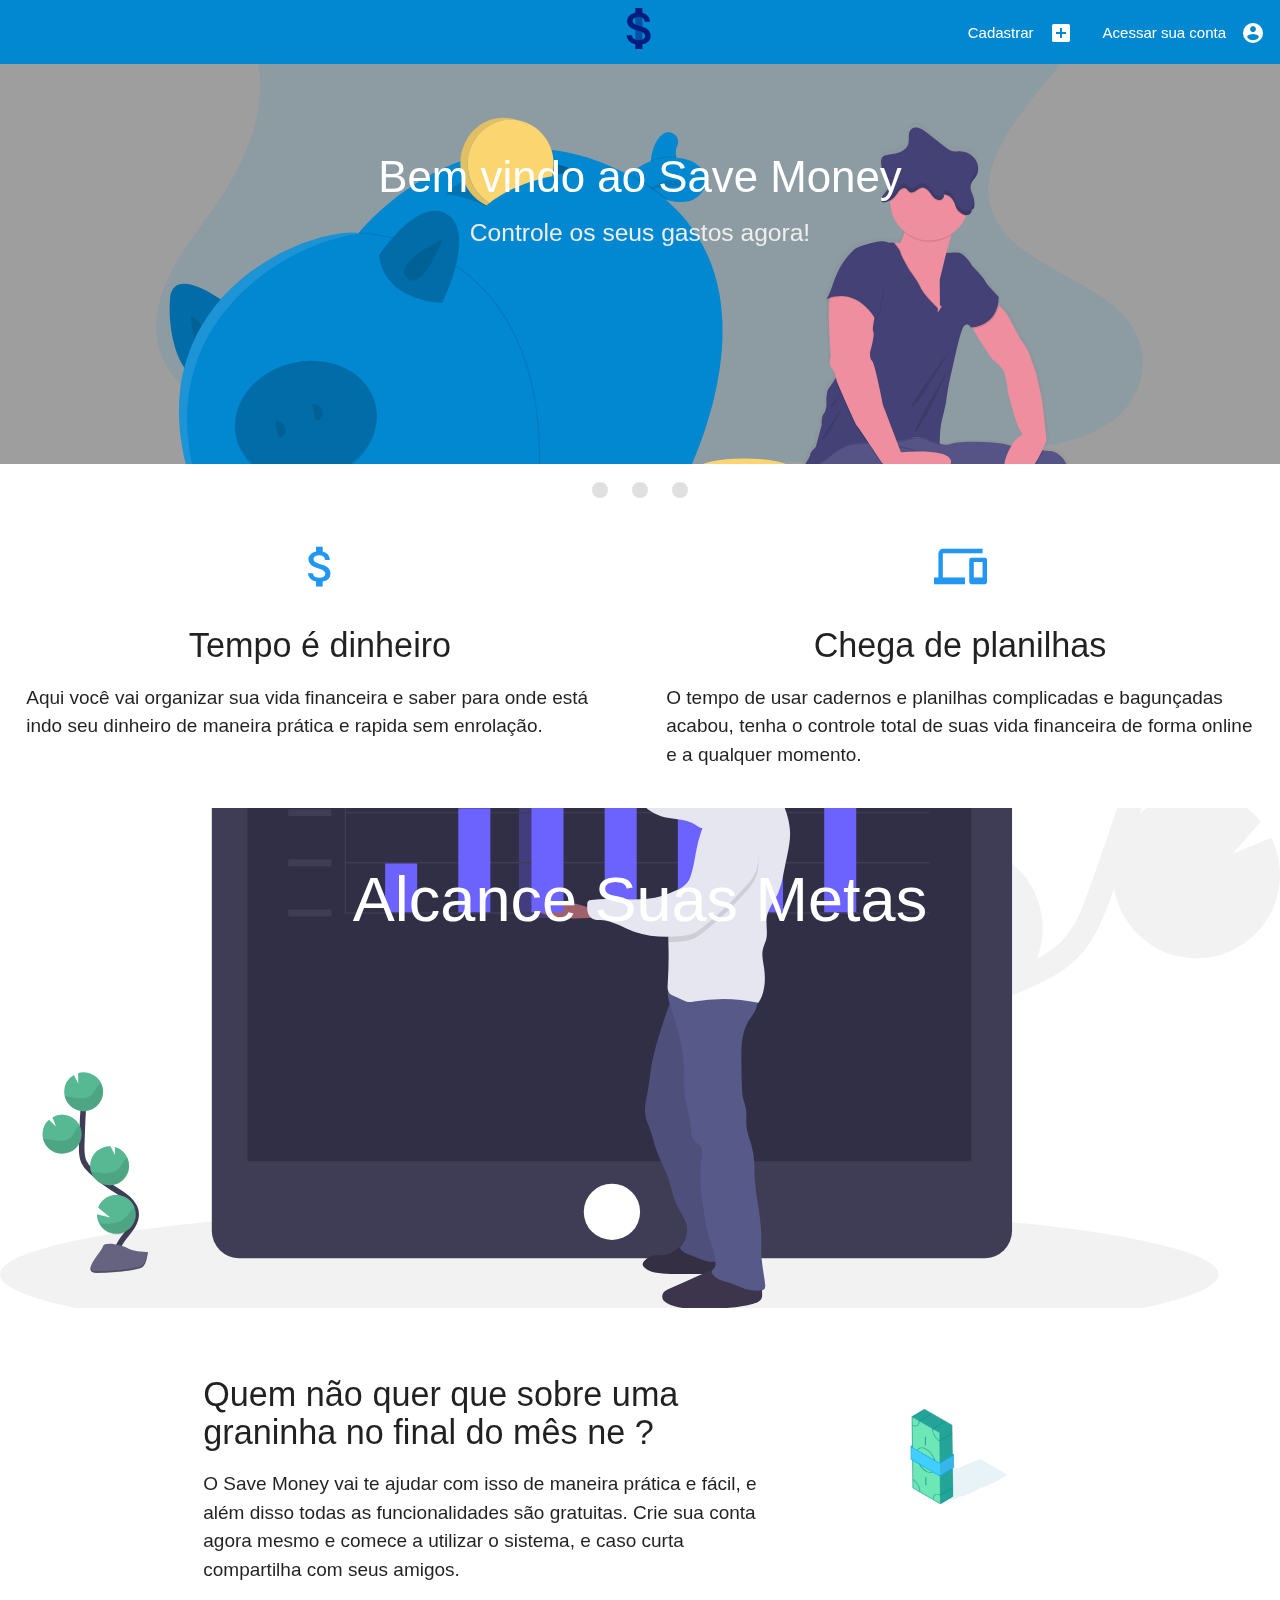
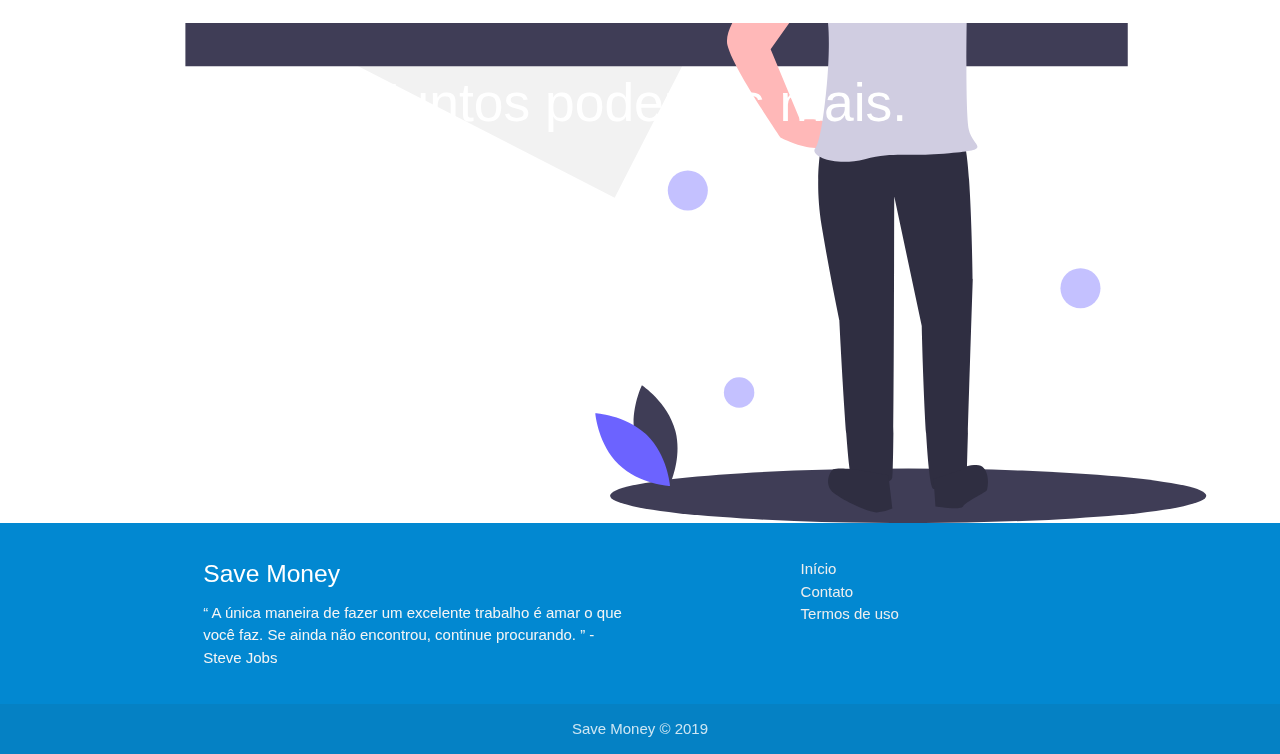
<file: index.html>
<!DOCTYPE html>
<html lang="pt-br">

<head>
    <meta http-equiv="Content-Type" content="text/html; charset=UTF-8" />
    <meta name="viewport" content="width=device-width, initial-scale=1" />
    <link rel="shortcut icon" href="Img/favicon.ico" type="image/x-icon">
    <link rel="icon" href="Img/favicon.ico" type="image/x-icon">
    <link href="https://fonts.googleapis.com/icon?family=Material+Icons" rel="stylesheet">
    <link href="css/materialize.css" type="text/css" rel="stylesheet" media="screen,projection" />
    <link href="css/style.css" type="text/css" rel="stylesheet" media="screen,projection" />
    <script type="text/javascript" src="https://cdnjs.cloudflare.com/ajax/libs/jquery/3.1.1/jquery.min.js"></script>
    <script src="js/materialize.js"></script>
    <script src="js/init.js"></script>
    <title>Save Money</title>
</head>

<body>
    <!--NavBar-->
    <div>
        <nav>
            <div class="nav-wrapper">
                <a href="index.html" class="brand-logo center"><img class="logoNavbar" src="Img/icone.png"
                        alt="img logo navbar"></a>
                <a href="#" data-target="mobile-demo" class="sidenav-trigger"><i class="material-icons">menu</i></a>
                <ul class="right hide-on-med-and-down">
                    <li><a class="waves-effect waves-light modal-trigger" href="#cadastro">Cadastrar<i class="material-icons right">add_box</i></a></li>
                    <li><a class="waves-effect waves-light modal-trigger" href="#login">Acessar sua conta<i class="material-icons right">account_circle</i></a></li>
                </ul>
            </div>
        </nav>
        <ul class="sidenav" id="mobile-demo">
            <li><a class="waves-effect waves-light modal-trigger" href="#cadastro">Cadastrar</a></li>
            <li><a class="waves-effect waves-light modal-trigger" href="#login">Acessar sua conta</a></li>
        </ul>
    </div>

    <!--Modal Cadastro-->
    <div id="cadastro" class="modal">
        <div class="modal-content">
            <div class="row">
                <div class="center">
                    <i class="medium material-icons">add_box</i>
                </div>
                <form class="col s12" action="cadastro.php" method="POST" name="formularioCadastro"
                    onSubmit="return valida_dadosCadastro(this)">
                    <div class="row">
                        <div class="input-field col s6">
                            <input id="name" type="text" name="name" class="validate">
                            <label for="name">Nome</label>
                            <span class="helper-text" id="messagemNome"></span>
                        </div>
                        <div class="input-field col s6">
                            <input id="password" type="password" name="password" class="validate">
                            <label for="password">Senha</label>
                            <span class="helper-text" id="messagemSenha"></span>
                        </div>
                    </div>
                    <div class="row">
                        <div class="input-field col s12">
                            <input id="email" type="email" name="email" class="validate">
                            <label for="email">Email</label>
                            <span class="helper-text" id="messagemEmail"></span>
                        </div>
                    </div>
                    <div class="center">
                        <button class="btn blue waves-effect waves-light">Cadastrar
                            <i class="material-icons right">send</i>
                        </button>
                    </div>
                </form>
            </div>
            <div class="modal-footer">
                <p class="center">Ao se cadastrar você concorda com os <a href="termosDeUso.html">Termos de Uso e Políticas
                    de Privacidade.</a></p>
            </div>
        </div>
    </div>

    <!--Modal Login-->
    <div id="login" class="modal">
        <div class="modal-content">
            <div class="row">
                <div class="center">
                    <i class="medium material-icons">account_circle</i>
                </div>
                <form class="col s12" action="login.php" method="POST" name="formularioLogin"
                    onSubmit="return valida_dados(this)">
                    <div class="row">
                        <div class="input-field col s6">
                            <input id="emailLogin" type="email" class="validate" name="emailLogin">
                            <label for="emailLogin">Email</label>
                            <span class="helper-text" id="messagemEmailLogin"></span>
                        </div>
                        <div class="input-field col s6">
                            <input id="passwordLogin" type="password" class="validate" name="senhaLogin">
                            <label for="passwordLogin">Senha</label>
                            <span class="helper-text" id="messagemSenhaLogin"></span>
                        </div>
                    </div>
                    <div class="center">
                        <button class="btn blue waves-effect waves-light">Acessar
                            <i class="material-icons right">send</i>
                        </button>
                    </div>
                </form>
            </div>
        </div>
    </div>

    <!--initial slides -->
    <div class="container.fluid">
        <div class="slider">
            <ul class="slides">
                <li>
                    <img src="Img/undraw_savings.svg" alt="undraw savings fail">
                    <div class="caption center-align">
                        <h3>Bem vindo ao Save Money</h3>
                        <h5 class="light grey-text text-lighten-3">Controle os seus gastos agora!</h5>
                    </div>
                </li>
                <li>
                    <img src="Img/financial_data.svg" alt="financial data fail">
                    <div class="caption left-align">
                        <h2>Tenha o controle do seu Money.</h2>
                    </div>
                </li>
                <li>
                    <img src="Img/word.svg" alt="projection fail">
                    <div class="caption right-align">
                        <h2>Juntos podemos economizar.</h2>
                    </div>
                </li>
            </ul>
        </div>
    </div>
    
    <!-- icon row-->
    <div class="row">
        <div class="col s12 m6">
            <div class="icon-block">
                <h2 class="center blue-text"><i class="material-icons">attach_money</i></h2>
                <h4 class="center">Tempo é dinheiro</h4>
                <p class="flow-text">Aqui você vai organizar sua vida financeira e saber para onde está indo seu
                    dinheiro de maneira prática e rapida sem enrolação.
                </p>
            </div>
        </div>

        <div class="col s12 m6">
            <div class="icon-block">
                <h2 class="center blue-text"><i class="material-icons">phonelink</i></h2>
                <h4 class="center">Chega de planilhas</h4>
                <p class="flow-text">O tempo de usar cadernos e planilhas complicadas e bagunçadas acabou, tenha o
                    controle total de suas vida financeira de forma online e a qualquer momento.</p>
            </div>
        </div>
    </div>
    <!-- Paralax-->
    <div id="index-banner" class="parallax-container">
        <div class="section no-pad-bot">
            <div class="container">
                <h1 class="header center white-text ">Alcance Suas Metas</h1>
            </div>
        </div>
        <div class="parallax"><img src="Img/projection.svg" alt="Unsplashed background img 1"></div>
    </div>
    <br><br>

    <!-- container -->
    <div class="container">
        <div class="row">
            <div class="col m8">
                <h4>Quem não quer que sobre uma graninha no final do mês ne ? </h4>
                <p class="flow-text">O Save Money vai te ajudar com isso de maneira prática e fácil, e além disso
                    todas as funcionalidades são gratuitas. Crie sua conta agora mesmo e comece a utilizar o sistema, e
                    caso curta compartilha com seus amigos.</p>
            </div>
            <div class="col m4">
                <img src="Img/Graf.gif" class="responsive-img">
            </div>
        </div>
    </div>

    <!-- Paralax-->
    <div id="index-banner" class="parallax-container">
        <div class="section no-pad-bot">
            <div class="container">
                <h2 class="header center white-text ">Juntos podemos mais.</h2>
            </div>
        </div>
        <div class="parallax"><img src="Img/productive.svg" alt="Unsplashed background img 1"></div>
    </div>

    <!-- Footer-->
    <footer class="page-footer">
        <div class="container">
            <div class="row">
                <div class="col l6 s12">
                    <h5 class="white-text">Save Money</h5>
                    <p class="grey-text text-lighten-4">“ A única maneira de fazer um excelente trabalho é amar o que
                        você faz. Se ainda não encontrou, continue procurando. ” - Steve Jobs</p>
                </div>
                <div class="col l4 offset-l2 s12">
                    <ul>
                        <li><a class="grey-text text-lighten-3" href="index.html">Início</a></li>
                        <li><a class="grey-text text-lighten-3" href="contato.html">Contato</a></li>
                        <li><a class="grey-text text-lighten-3" href="termosDeUso.html">Termos de uso</a></li>
                    </ul>
                </div>
            </div>
        </div>
        <div class="footer-copyright">
            <div class="center container">
                Save Money © 2019
            </div>
        </div>
    </footer>

    <script type="text/javascript">

        //Slides
        $(document).ready(function () {
            $('.slider').slider({ full_width: true });
        });
        //Paralax
        $(document).ready(function () {
            $('.parallax').parallax();
        });
        //Modal
        $(document).ready(function () {
            $('.modal').modal();
        });
        //Formulario
        function valida_dados(formulario) {
            if (formulario.emailLogin.value == "") {

                document.getElementById("emailLogin").focus();

                var messageEmailElementLogin = document.getElementById("messagemEmailLogin");
                messageEmailElementLogin.innerHTML = "Digite o seu Email.";
                
                return false;
            }
            if (formulario.passwordLogin.value == "") {

                document.getElementById("passwordLogin").focus();

                var messageSenhaElementLogin = document.getElementById("messagemSenhaLogin");
                messageSenhaElementLogin.innerHTML = "Digite sua senha.";

                return false;
            }
            return true;
        }
        //formulario Cadastro
        function valida_dadosCadastro(formulario) {
            if(formulario.name.value == ""){

                document.getElementById("name").focus();

                var messageNomeElement = document.getElementById("messagemNome");
                messageNomeElement.innerHTML = "É obrigatorio digitar um nome.";

                return false;
            }
            if (formulario.password.value == "" || formulario.password.value.length < 4) {

                document.getElementById("password").focus();
                var messageElement = document.getElementById("messagemSenha");
                messageElement.innerHTML = "A senha deve ter no minino 4 caracteres.";

                return false;
            }
            if (formulario.email.value == "") {
                
                document.getElementById("email").focus();

                var messageEmailElement = document.getElementById("messagemEmail");
                messageEmailElement.innerHTML = "O Email é obrigatorio para realizar o cadastro.";

                return false;
            }
            
            return true;
        }

    </script>
</body>

</html>
</file>
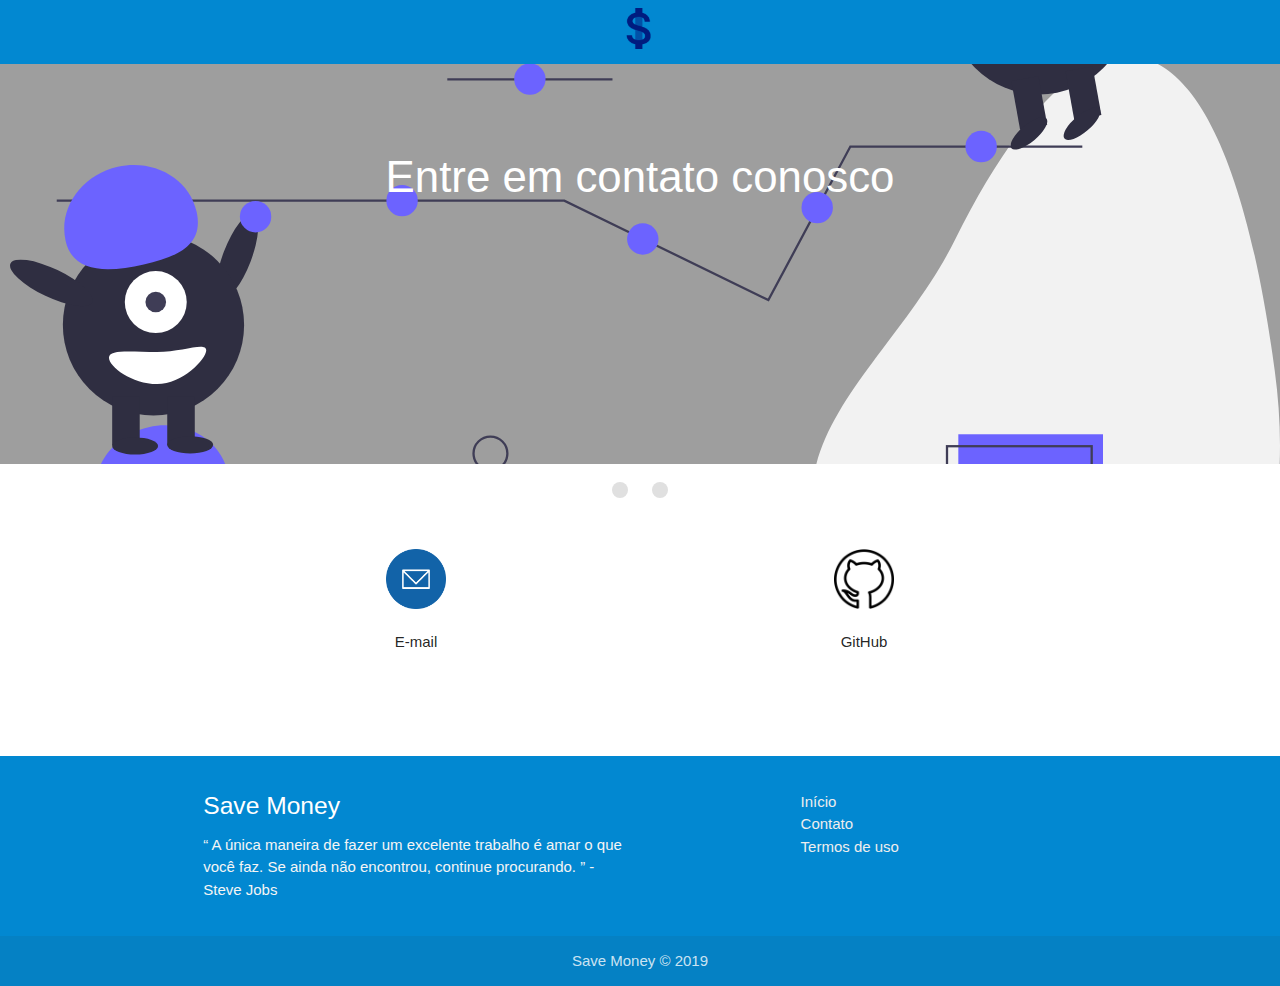
<file: contato.html>
<!DOCTYPE html>
<html lang="pt-br">

<head>
    <meta http-equiv="Content-Type" content="text/html; charset=UTF-8" />
    <meta name="viewport" content="width=device-width, initial-scale=1" />
    <link rel="shortcut icon" href="Img/favicon.ico" type="image/x-icon">
    <link rel="icon" href="Img/favicon.ico" type="image/x-icon">
    <link href="https://fonts.googleapis.com/icon?family=Material+Icons" rel="stylesheet">
    <link href="css/materialize.css" type="text/css" rel="stylesheet" media="screen,projection" />
    <link href="css/style.css" type="text/css" rel="stylesheet" media="screen,projection" />
    <script type="text/javascript" src="https://cdnjs.cloudflare.com/ajax/libs/jquery/3.1.1/jquery.min.js"></script>
    <script src="js/materialize.js"></script>
    <script src="js/init.js"></script>
    <title>Save Money</title>
</head>

<body>
    <!--NavBar-->
    <div>
        <nav>
            <div class="nav-wrapper">
                <a href="index.php" class="brand-logo center">
                    <img class="logoNavbar" src="Img/icone.png" alt="img logo navbar">
                </a>
                <a href="#" data-target="mobile-demo" class="sidenav-trigger">
                    <i class="material-icons">menu</i>
                </a>
            </div>
        </nav>
        <ul class="sidenav" id="mobile-demo">
            <li>
                <a href="index.php">Início
                    <i class="material-icons left">home</i>
                </a>
            </li>
        </ul>
    </div>

    <!--Container-->
    <div class="container.fluid">
        <div class="slider">
            <ul class="slides">
                <li>
                    <img src="Img/team.svg" alt="team fail">
                    <div class="caption center-align">
                        <h3>Entre em contato conosco</h3>
                    </div>
                </li>
                <li>
                    <img src="Img/elements.svg" alt="elements fail"> <!-- random image -->
                    <div class="caption right-align">
                        <h3 class="black-text">Sua opinião é muito importante</h3>
                        <h5 class="black-text">Envie-nos uma sugestão, dica ou
                            reclamação.</h5>
                    </div>
                </li>
            </ul>
        </div>
    </div>
    <br><br>
    <!--Contact -->
    <div class="container">
        <div class="center">
            <div class="row">
                <div class="col s6 l6">
                    <a href="mailto:lucas196078@gmail.com">
                        <img src="Img/iconEmail.png" width="60">
                    </a>
                    <p>E-mail</p>
                </div>
                <div class="col s6 l6">
                    <a href="https://github.com/Luuck4s/Save-Money" target="blank">
                        <img src="Img/iconGit.png" width="60">
                    </a>
                    <p>GitHub</p>
                </div>
            </div>
        </div>
    </div>
    <br><br><br>
    <!-- Footer-->
    <footer class="page-footer">
        <div class="container">
            <div class="row">
                <div class="col l6 s12">
                    <h5 class="white-text">Save Money</h5>
                    <p class="grey-text text-lighten-4">“ A única maneira de fazer um excelente trabalho é amar o que
                        você faz. Se ainda não encontrou, continue procurando. ” - Steve Jobs</p>
                </div>
                <div class="col l4 offset-l2 s12">
                    <ul>
                        <li>
                            <a class="grey-text text-lighten-3" href="index.php">Início</a>
                        </li>
                        <li>
                            <a class="grey-text text-lighten-3" href="contato.html">Contato</a>
                        </li>
                        <li>
                            <a class="grey-text text-lighten-3" href="termosDeUso.html">Termos de uso</a>
                        </li>
                    </ul>
                </div>
            </div>
        </div>
        <div class="footer-copyright">
            <div class="center container">
                Save Money © 2019
            </div>
        </div>
    </footer>
    <script type="text/javascript">
    
        //Slides
        $(document).ready(function () {
            $('.slider').slider({ full_width: true });
        });

        //Material Box
        $(document).ready(function () {
            $('.materialboxed').materialbox();

        });
    </script>
</body>

</html>
</file>
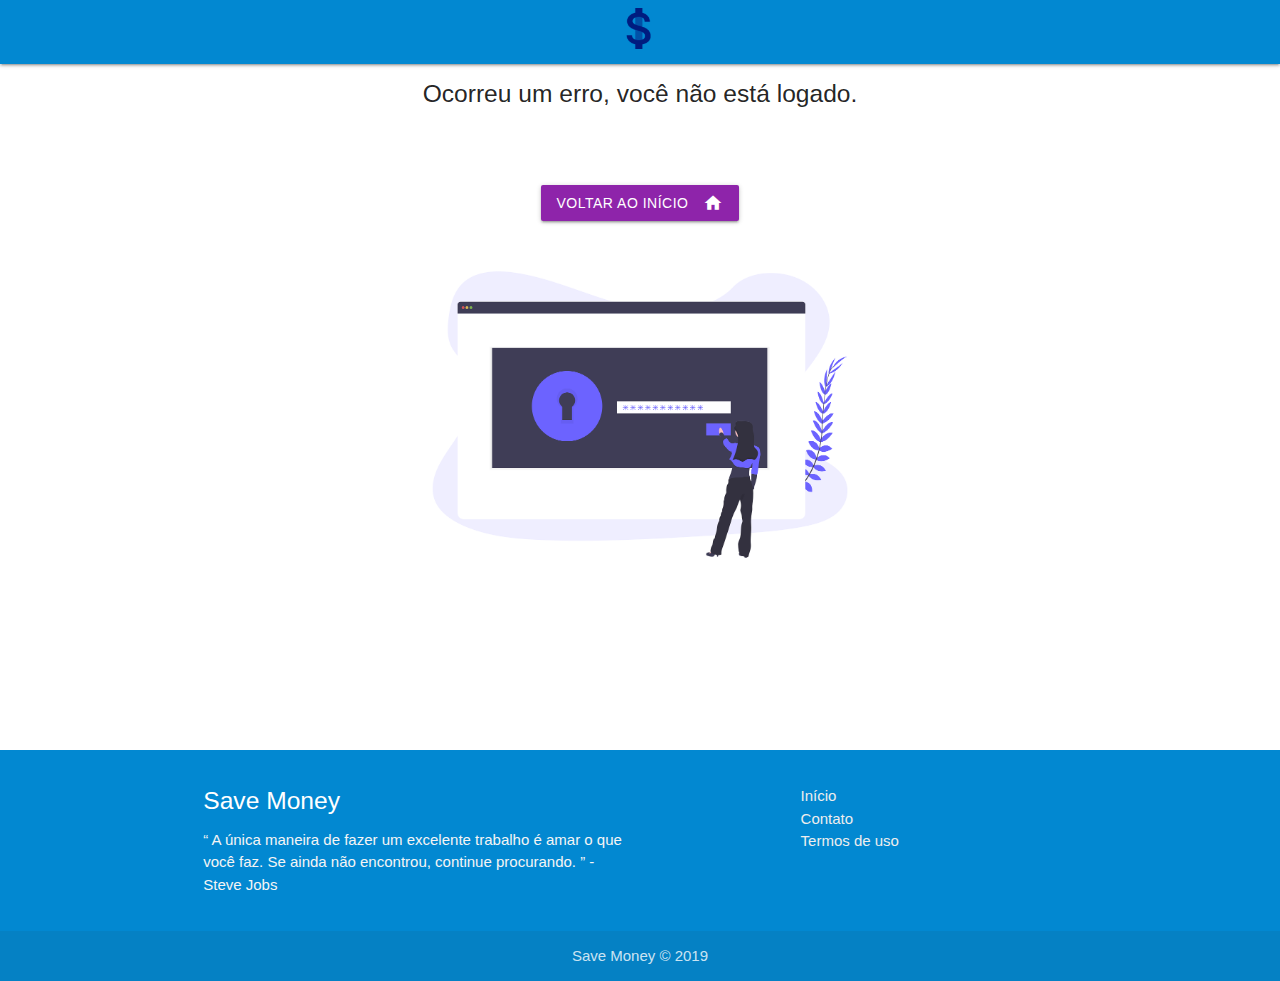
<file: erroGenerics.html>
<!DOCTYPE html>
<html lang="pt-br">

<head>
    <meta http-equiv="Content-Type" content="text/html; charset=UTF-8" />
    <meta name="viewport" content="width=device-width, initial-scale=1" />
    <link rel="shortcut icon" href="Img/favicon.ico" type="image/x-icon">
    <link rel="icon" href="Img/favicon.ico" type="image/x-icon">
    <link href="https://fonts.googleapis.com/icon?family=Material+Icons" rel="stylesheet">
    <link href="css/materialize.css" type="text/css" rel="stylesheet" media="screen,projection" />
    <link href="css/style.css" type="text/css" rel="stylesheet" media="screen,projection" />
    <script type="text/javascript" src="https://cdnjs.cloudflare.com/ajax/libs/jquery/3.1.1/jquery.min.js"></script>
    <script src="js/materialize.js"></script>
    <script src="js/init.js"></script>
    <title>Erro</title>
</head>

<body>
    <!--NavBar-->
    <div>
        <nav>
            <div class="nav-wrapper">
                <a href="index.php" class="brand-logo center"><img class="logoNavbar" src="Img/icone.png" alt="img logo navbar"></a>
            </div>
        </nav>
    </div>

    <!-- Message error -->
    <div class="container.fluid">
        <h5 class="center">Ocorreu um erro, você não está logado.</h5>
        <center>
            <br><br><br>
            <a href="index.php">
                <button class="btn purple darken-1 waves-effect waves-light">Voltar ao Início
                    <i class="material-icons right">home</i>
                </button>
            </a>
            <br><br>
            <div>
                <img class="responsive-img" src="Img/acess.png" width="500" alt="page erro img fail">
            </div>
        </center>
    </div>
    <br><br><br><br><br><br><br>
    <!-- Footer-->
    <footer class="page-footer">
        <div class="container">
            <div class="row">
                <div class="col l6 s12">
                    <h5 class="white-text">Save Money</h5>
                    <p class="grey-text text-lighten-4">“ A única maneira de fazer um excelente trabalho é amar o que
                        você faz. Se ainda não encontrou, continue procurando. ” - Steve Jobs</p>
                </div>
                <div class="col l4 offset-l2 s12">
                    <ul>
                        <li>
                            <a class="grey-text text-lighten-3" href="index.php">Início</a>
                        </li>
                        <li>
                            <a class="grey-text text-lighten-3" href="contato.html">Contato</a>
                        </li>
                        <li>
                            <a class="grey-text text-lighten-3" href="termosDeUso.html">Termos de uso</a>
                        </li>
                    </ul>
                </div>
            </div>
        </div>
        <div class="footer-copyright">
            <div class="center container">
                Save Money © 2019
            </div>
        </div>
    </footer>
</body>
</html>
</file>
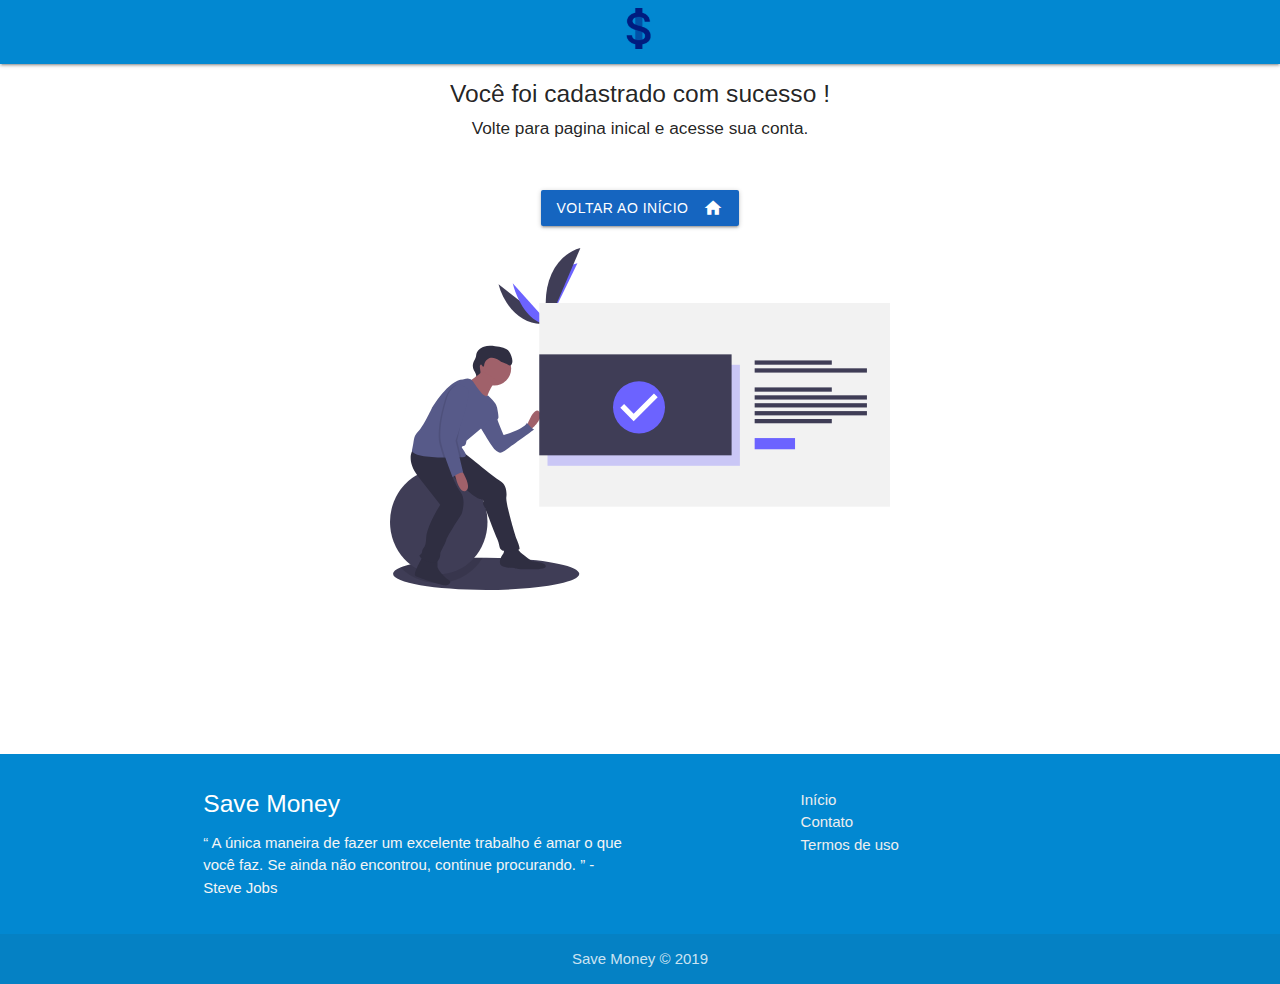
<file: sucessCadastro.html>
<!DOCTYPE html>
<html lang="pt-br">

<head>
    <meta http-equiv="Content-Type" content="text/html; charset=UTF-8" />
    <meta name="viewport" content="width=device-width, initial-scale=1" />
    <link rel="shortcut icon" href="Img/favicon.ico" type="image/x-icon">
    <link rel="icon" href="Img/favicon.ico" type="image/x-icon">
    <link href="https://fonts.googleapis.com/icon?family=Material+Icons" rel="stylesheet">
    <link href="css/materialize.css" type="text/css" rel="stylesheet" media="screen,projection" />
    <link href="css/style.css" type="text/css" rel="stylesheet" media="screen,projection" />
    <script type="text/javascript" src="https://cdnjs.cloudflare.com/ajax/libs/jquery/3.1.1/jquery.min.js"></script>
    <script src="js/materialize.js"></script>
    <script src="js/init.js"></script>
    <title>Sucesso Cadastro</title>
</head>

<body>
    <!--NavBar-->
    <div>
        <nav>
            <div class="nav-wrapper">
                <a href="index.php" class="brand-logo center">
                    <img class="logoNavbar" src="Img/icone.png" alt="img logo navbar">
                </a>
            </div>
        </nav>
    </div>

    <!-- Message Sucess -->
    <div class="container.fluid">
        <h5 class="center">Você foi cadastrado com sucesso !</h5>
        <h6 class="center">Volte para pagina inical e acesse sua conta.</h6>
        <center>
            <br><br>
            <a href="index.php">
                <button class="btn blue darken-3 waves-effect waves-light">Voltar ao Início
                    <i class="material-icons right">home</i>
                </button>
            </a>
            <br><br>
            <div>
                <img class="responsive-img" src="Img/done.svg" width="500" alt="done img fail">
            </div>
        </center>
    </div>
    <br><br><br><br><br><br><br>
    <!-- Footer-->
    <footer class="page-footer">
        <div class="container">
            <div class="row">
                <div class="col l6 s12">
                    <h5 class="white-text">Save Money</h5>
                    <p class="grey-text text-lighten-4">“ A única maneira de fazer um excelente trabalho é amar o que
                        você faz. Se ainda não encontrou, continue procurando. ” - Steve Jobs</p>
                </div>
                <div class="col l4 offset-l2 s12">
                    <ul>
                        <li>
                            <a class="grey-text text-lighten-3" href="index.php">Início</a>
                        </li>
                        <li>
                            <a class="grey-text text-lighten-3" href="contato.html">Contato</a>
                        </li>
                        <li>
                            <a class="grey-text text-lighten-3" href="termosDeUso.html">Termos de uso</a>
                        </li>
                    </ul>
                </div>
            </div>
        </div>
        <div class="footer-copyright">
            <div class="center container">
                Save Money © 2019
            </div>
        </div>
    </footer>
</body>
</html>
</file>
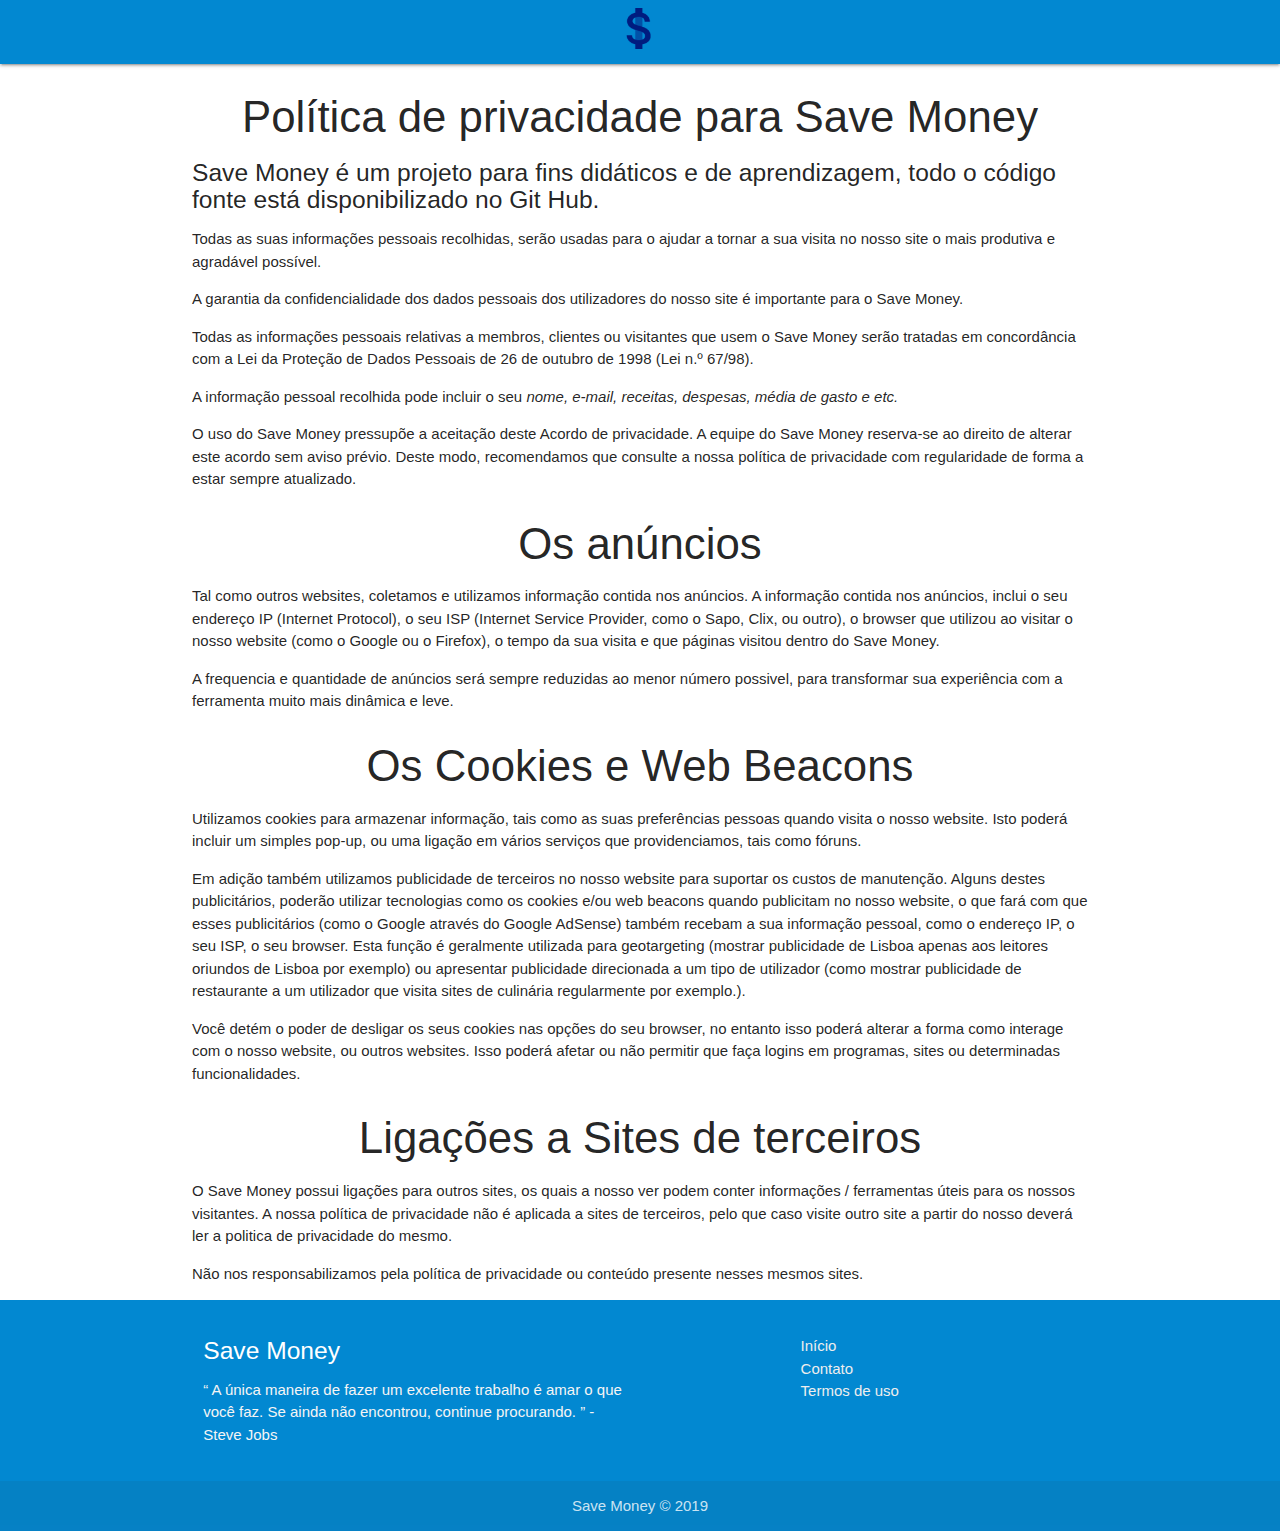
<file: TermosDeUso.html>
<!DOCTYPE html>
<html lang="pt-br">

<head>
    <meta http-equiv="Content-Type" content="text/html; charset=UTF-8" />
    <meta name="viewport" content="width=device-width, initial-scale=1" />
    <link rel="shortcut icon" href="Img/favicon.ico" type="image/x-icon">
    <link rel="icon" href="Img/favicon.ico" type="image/x-icon">
    <link href="https://fonts.googleapis.com/icon?family=Material+Icons" rel="stylesheet">
    <link href="css/materialize.css" type="text/css" rel="stylesheet" media="screen,projection" />
    <link href="css/style.css" type="text/css" rel="stylesheet" media="screen,projection" />
    <script type="text/javascript" src="https://cdnjs.cloudflare.com/ajax/libs/jquery/3.1.1/jquery.min.js"></script>
    <script src="js/materialize.js"></script>
    <script src="js/init.js"></script>
    <title>Save Money </title>
</head>

<body>
    <!--NavBar-->
    <div>
        <nav>
            <div class="nav-wrapper">
                <a href="index.php" class="brand-logo center">
                    <img class="logoNavbar" src="Img/icone.png" alt="img logo navbar"></a>
                <a href="#" data-target="mobile-demo" class="sidenav-trigger">
                    <i class="material-icons">menu</i>
                </a>
            </div>
        </nav>
        <ul class="sidenav" id="mobile-demo">
            <li>
                <a href="index.php">Início
                    <i class="material-icons left">home</i>
                </a>
            </li>
        </ul>
    </div>

    <!--Termos de Uso-->
    <div class="container">
        <h3 class="center">Política de privacidade para <strong>Save Money</strong></h3>
        <h5>Save Money é um projeto para fins didáticos e de aprendizagem, todo o código fonte está disponibilizado no Git Hub.</h5>
        <p>Todas as suas informações pessoais recolhidas, serão usadas para o ajudar a tornar a sua visita no nosso site
            o mais produtiva e agradável possível.</p>
        <p>A garantia da confidencialidade dos dados pessoais dos utilizadores do nosso site é importante para o Save
            Money.</p>
        <p>Todas as informações pessoais relativas a membros, clientes ou visitantes que usem o Save Money
            serão tratadas em concordância com a Lei da Proteção de Dados Pessoais de 26 de outubro de 1998 (Lei n.º
            67/98).</p>
        <p>A informação pessoal recolhida pode incluir o seu <em>nome, e-mail, receitas, despesas, média de gasto e etc.</em></p>
        <p>O uso do Save Money pressupõe a aceitação deste Acordo de privacidade. A equipe do Save Money reserva-se ao
            direito de alterar este acordo sem aviso prévio.<strong> Deste modo, recomendamos que consulte a nossa política de
            privacidade com regularidade de forma a estar sempre atualizado.</strong></p>
        <h3 class="center">Os anúncios</h3>
        <p>Tal como outros websites, coletamos e utilizamos informação contida nos anúncios. A informação contida nos
            anúncios, inclui o seu endereço IP (Internet Protocol), o seu ISP (Internet Service Provider, como o Sapo,
            Clix, ou outro), o browser que utilizou ao visitar o nosso website (como o Google ou o Firefox),
            o tempo da sua visita e que páginas visitou dentro do Save Money.</p>
        <p>A frequencia e quantidade de anúncios será sempre reduzidas ao menor número possivel, para transformar sua
            experiência com a ferramenta muito mais dinâmica e leve.
        </p>
        <h3 class="center">Os Cookies e Web Beacons</h3>
        <p>Utilizamos cookies para armazenar informação, tais como as suas preferências pessoas quando visita o nosso
            website. Isto poderá incluir um simples pop-up, ou uma ligação em vários serviços que providenciamos, tais
            como fóruns.</p>
        <p>Em adição também utilizamos publicidade de terceiros no nosso website para suportar os custos de manutenção.
            Alguns destes publicitários, poderão utilizar tecnologias como os cookies e/ou web beacons quando publicitam
            no nosso website, o que fará com que esses publicitários (como o Google através do Google AdSense) também
            recebam a sua informação pessoal, como o endereço IP, o seu ISP, o seu browser. Esta função é
            geralmente utilizada para geotargeting (mostrar publicidade de Lisboa apenas aos leitores oriundos de Lisboa
            por exemplo) ou apresentar publicidade direcionada a um tipo de utilizador (como mostrar publicidade de
            restaurante a um utilizador que visita sites de culinária regularmente por exemplo.).</p>
        <p>Você detém o poder de desligar os seus cookies nas opções do seu browser, no entanto isso poderá alterar a
            forma como interage com o nosso website, ou outros websites. Isso poderá afetar ou não permitir que faça
            logins em programas, sites ou determinadas funcionalidades.</p>
        <h3 class="center">Ligações a Sites de terceiros</h3>
        <p>O Save Money possui ligações para outros sites, os quais a nosso ver podem conter informações / ferramentas
            úteis para os nossos visitantes. A nossa política de privacidade não é aplicada a sites de terceiros, pelo
            que caso visite outro site a partir do nosso deverá ler a politica de privacidade do mesmo.</p>
        <p><strong>Não nos responsabilizamos pela política de privacidade ou conteúdo presente nesses mesmos
                sites.</strong></p>
    </div>

    <!--Footer-->
    <footer class="page-footer">
        <div class="container">
            <div class="row">
                <div class="col l6 s12">
                    <h5 class="white-text">Save Money</h5>
                    <p class="grey-text text-lighten-4">“ A única maneira de fazer um excelente trabalho é amar o que
                        você faz. Se ainda não encontrou, continue procurando. ” - Steve Jobs</p>
                </div>
                <div class="col l4 offset-l2 s12">
                    <ul>
                        <li>
                            <a class="grey-text text-lighten-3" href="index.php">Início</a>
                        </li>
                        <li>
                            <a class="grey-text text-lighten-3" href="contato.html">Contato</a>
                        </li>
                        <li>
                            <a class="grey-text text-lighten-3" href="termosDeUso.html">Termos de uso</a>
                        </li>
                    </ul>
                </div>
            </div>
        </div>
        <div class="footer-copyright">
            <div class="center container">
                Save Money © 2019
            </div>
        </div>
    </footer>
</body>

</html>
</file>
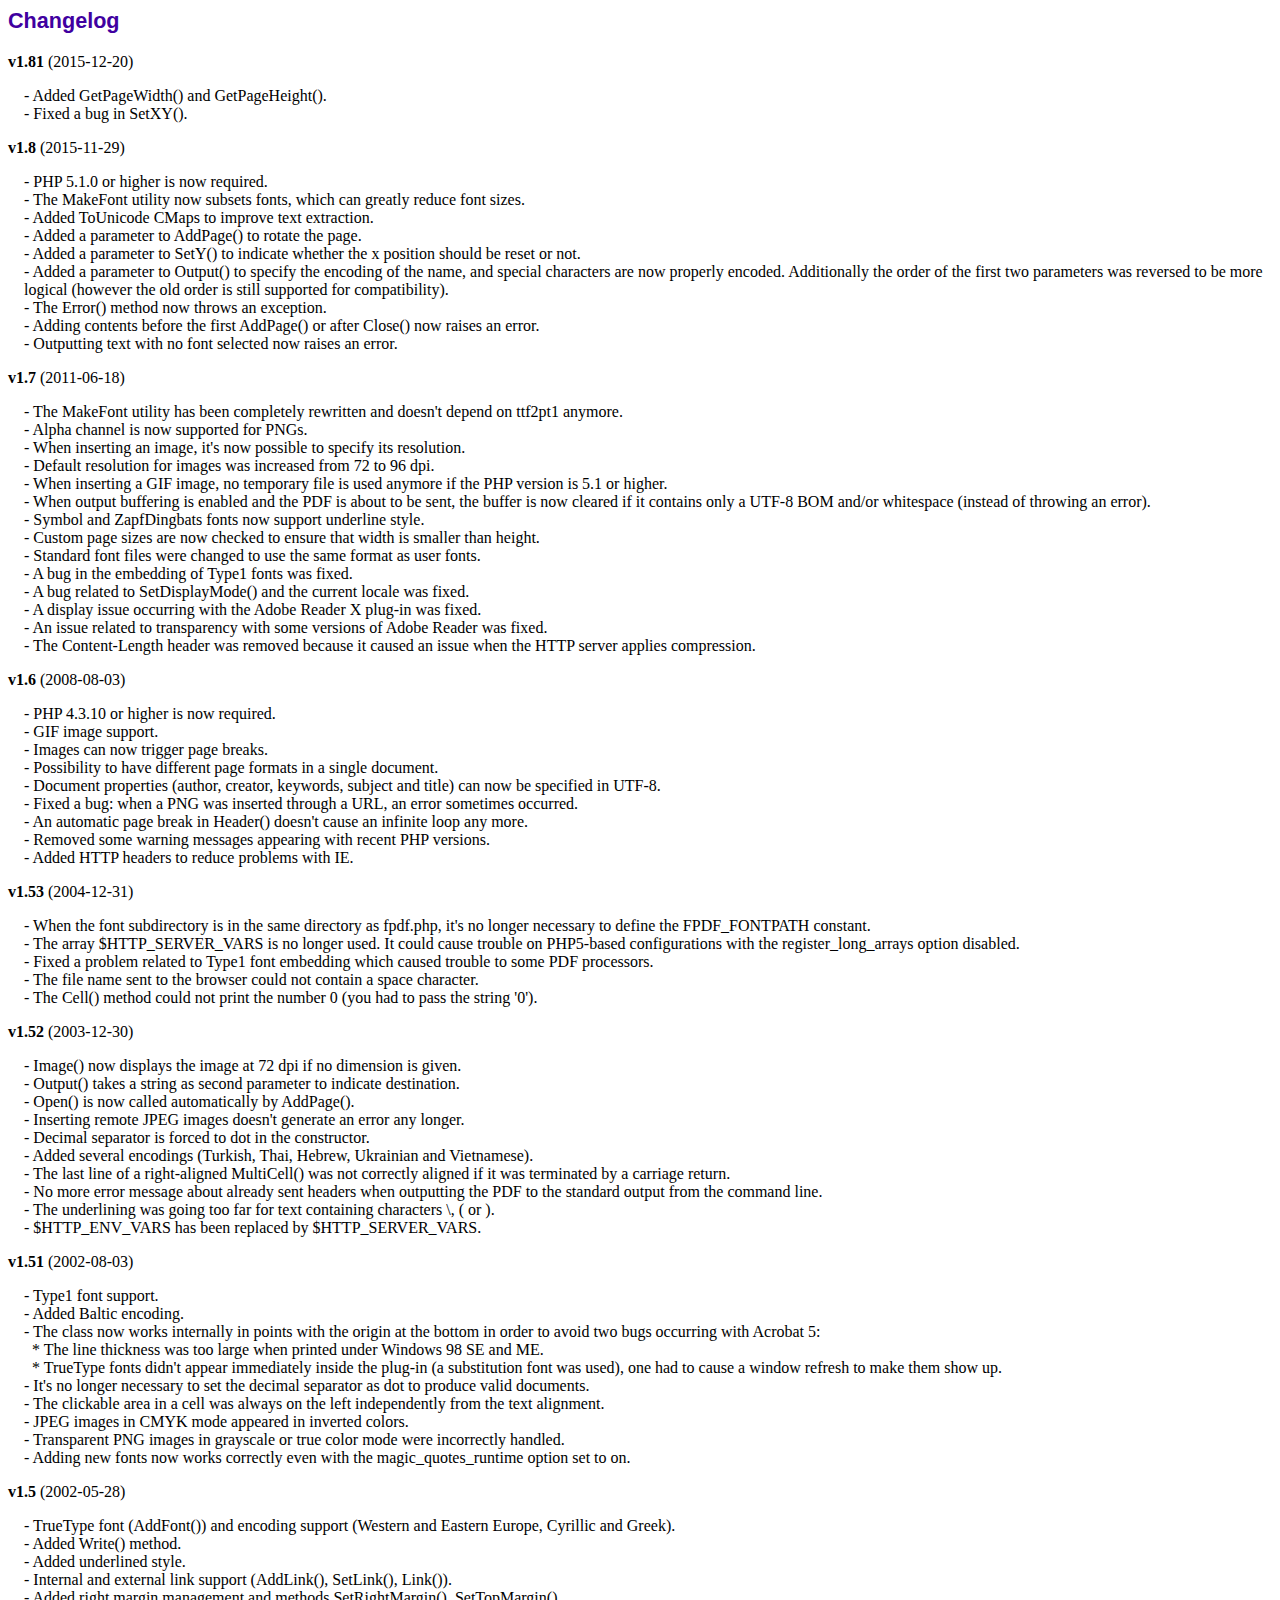
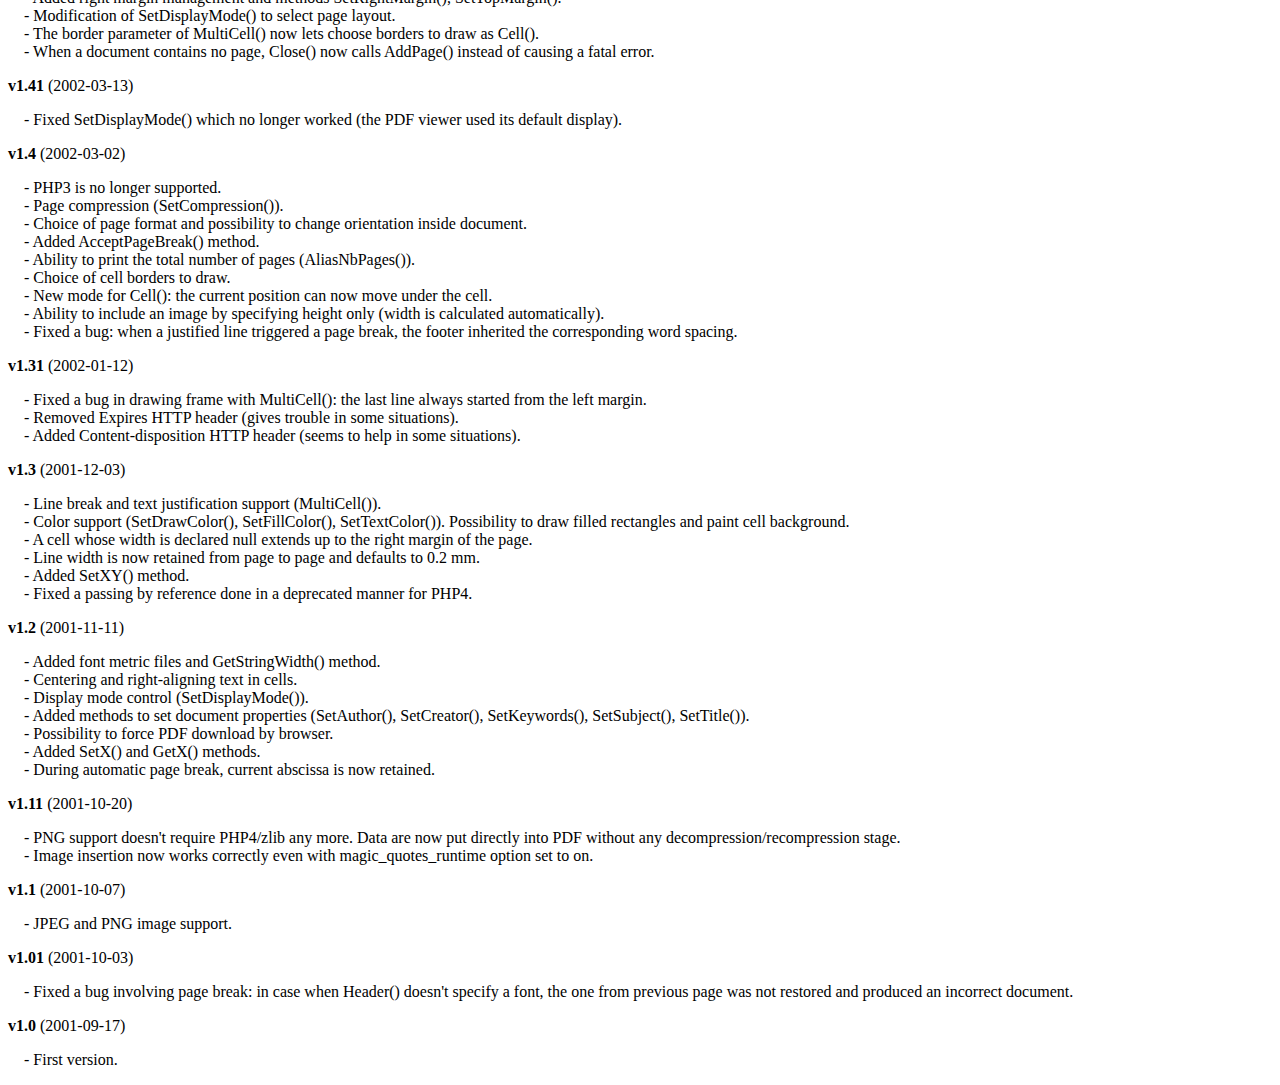
<file: fpdf/changelog.htm>
<!DOCTYPE html PUBLIC "-//W3C//DTD HTML 4.01 Transitional//EN">
<html>
<head>
<meta http-equiv="Content-Type" content="text/html; charset=ISO-8859-1">
<title>Changelog</title>
<link type="text/css" rel="stylesheet" href="fpdf.css">
<style type="text/css">
dd {margin:1em 0 1em 1em}
</style>
</head>
<body>
<h1>Changelog</h1>
<dl>
<dt><strong>v1.81</strong> (2015-12-20)</dt>
<dd>
- Added GetPageWidth() and GetPageHeight().<br>
- Fixed a bug in SetXY().<br>
</dd>
<dt><strong>v1.8</strong> (2015-11-29)</dt>
<dd>
- PHP 5.1.0 or higher is now required.<br>
- The MakeFont utility now subsets fonts, which can greatly reduce font sizes.<br>
- Added ToUnicode CMaps to improve text extraction.<br>
- Added a parameter to AddPage() to rotate the page.<br>
- Added a parameter to SetY() to indicate whether the x position should be reset or not.<br>
- Added a parameter to Output() to specify the encoding of the name, and special characters are now properly encoded. Additionally the order of the first two parameters was reversed to be more logical (however the old order is still supported for compatibility).<br>
- The Error() method now throws an exception.<br>
- Adding contents before the first AddPage() or after Close() now raises an error.<br>
- Outputting text with no font selected now raises an error.<br>
</dd>
<dt><strong>v1.7</strong> (2011-06-18)</dt>
<dd>
- The MakeFont utility has been completely rewritten and doesn't depend on ttf2pt1 anymore.<br>
- Alpha channel is now supported for PNGs.<br>
- When inserting an image, it's now possible to specify its resolution.<br>
- Default resolution for images was increased from 72 to 96 dpi.<br>
- When inserting a GIF image, no temporary file is used anymore if the PHP version is 5.1 or higher.<br>
- When output buffering is enabled and the PDF is about to be sent, the buffer is now cleared if it contains only a UTF-8 BOM and/or whitespace (instead of throwing an error).<br>
- Symbol and ZapfDingbats fonts now support underline style.<br>
- Custom page sizes are now checked to ensure that width is smaller than height.<br>
- Standard font files were changed to use the same format as user fonts.<br>
- A bug in the embedding of Type1 fonts was fixed.<br>
- A bug related to SetDisplayMode() and the current locale was fixed.<br>
- A display issue occurring with the Adobe Reader X plug-in was fixed.<br>
- An issue related to transparency with some versions of Adobe Reader was fixed.<br>
- The Content-Length header was removed because it caused an issue when the HTTP server applies compression.<br>
</dd>
<dt><strong>v1.6</strong> (2008-08-03)</dt>
<dd>
- PHP 4.3.10 or higher is now required.<br>
- GIF image support.<br>
- Images can now trigger page breaks.<br>
- Possibility to have different page formats in a single document.<br>
- Document properties (author, creator, keywords, subject and title) can now be specified in UTF-8.<br>
- Fixed a bug: when a PNG was inserted through a URL, an error sometimes occurred.<br>
- An automatic page break in Header() doesn't cause an infinite loop any more.<br>
- Removed some warning messages appearing with recent PHP versions.<br>
- Added HTTP headers to reduce problems with IE.<br>
</dd>
<dt><strong>v1.53</strong> (2004-12-31)</dt>
<dd>
- When the font subdirectory is in the same directory as fpdf.php, it's no longer necessary to define the FPDF_FONTPATH constant.<br>
- The array $HTTP_SERVER_VARS is no longer used. It could cause trouble on PHP5-based configurations with the register_long_arrays option disabled.<br>
- Fixed a problem related to Type1 font embedding which caused trouble to some PDF processors.<br>
- The file name sent to the browser could not contain a space character.<br>
- The Cell() method could not print the number 0 (you had to pass the string '0').<br>
</dd>
<dt><strong>v1.52</strong> (2003-12-30)</dt>
<dd>
- Image() now displays the image at 72 dpi if no dimension is given.<br>
- Output() takes a string as second parameter to indicate destination.<br>
- Open() is now called automatically by AddPage().<br>
- Inserting remote JPEG images doesn't generate an error any longer.<br>
- Decimal separator is forced to dot in the constructor.<br>
- Added several encodings (Turkish, Thai, Hebrew, Ukrainian and Vietnamese).<br>
- The last line of a right-aligned MultiCell() was not correctly aligned if it was terminated by a carriage return.<br>
- No more error message about already sent headers when outputting the PDF to the standard output from the command line.<br>
- The underlining was going too far for text containing characters \, ( or ).<br>
- $HTTP_ENV_VARS has been replaced by $HTTP_SERVER_VARS.<br>
</dd>
<dt><strong>v1.51</strong> (2002-08-03)</dt>
<dd>
- Type1 font support.<br>
- Added Baltic encoding.<br>
- The class now works internally in points with the origin at the bottom in order to avoid two bugs occurring with Acrobat 5:<br>&nbsp;&nbsp;* The line thickness was too large when printed under Windows 98 SE and ME.<br>&nbsp;&nbsp;* TrueType fonts didn't appear immediately inside the plug-in (a substitution font was used), one had to cause a window refresh to make them show up.<br>
- It's no longer necessary to set the decimal separator as dot to produce valid documents.<br>
- The clickable area in a cell was always on the left independently from the text alignment.<br>
- JPEG images in CMYK mode appeared in inverted colors.<br>
- Transparent PNG images in grayscale or true color mode were incorrectly handled.<br>
- Adding new fonts now works correctly even with the magic_quotes_runtime option set to on.<br>
</dd>
<dt><strong>v1.5</strong> (2002-05-28)</dt>
<dd>
- TrueType font (AddFont()) and encoding support (Western and Eastern Europe, Cyrillic and Greek).<br>
- Added Write() method.<br>
- Added underlined style.<br>
- Internal and external link support (AddLink(), SetLink(), Link()).<br>
- Added right margin management and methods SetRightMargin(), SetTopMargin().<br>
- Modification of SetDisplayMode() to select page layout.<br>
- The border parameter of MultiCell() now lets choose borders to draw as Cell().<br>
- When a document contains no page, Close() now calls AddPage() instead of causing a fatal error.<br>
</dd>
<dt><strong>v1.41</strong> (2002-03-13)</dt>
<dd>
- Fixed SetDisplayMode() which no longer worked (the PDF viewer used its default display).<br>
</dd>
<dt><strong>v1.4</strong> (2002-03-02)</dt>
<dd>
- PHP3 is no longer supported.<br>
- Page compression (SetCompression()).<br>
- Choice of page format and possibility to change orientation inside document.<br>
- Added AcceptPageBreak() method.<br>
- Ability to print the total number of pages (AliasNbPages()).<br>
- Choice of cell borders to draw.<br>
- New mode for Cell(): the current position can now move under the cell.<br>
- Ability to include an image by specifying height only (width is calculated automatically).<br>
- Fixed a bug: when a justified line triggered a page break, the footer inherited the corresponding word spacing.<br>
</dd>
<dt><strong>v1.31</strong> (2002-01-12)</dt>
<dd>
- Fixed a bug in drawing frame with MultiCell(): the last line always started from the left margin.<br>
- Removed Expires HTTP header (gives trouble in some situations).<br>
- Added Content-disposition HTTP header (seems to help in some situations).<br>
</dd>
<dt><strong>v1.3</strong> (2001-12-03)</dt>
<dd>
- Line break and text justification support (MultiCell()).<br>
- Color support (SetDrawColor(), SetFillColor(), SetTextColor()). Possibility to draw filled rectangles and paint cell background.<br>
- A cell whose width is declared null extends up to the right margin of the page.<br>
- Line width is now retained from page to page and defaults to 0.2 mm.<br>
- Added SetXY() method.<br>
- Fixed a passing by reference done in a deprecated manner for PHP4.<br>
</dd>
<dt><strong>v1.2</strong> (2001-11-11)</dt>
<dd>
- Added font metric files and GetStringWidth() method.<br>
- Centering and right-aligning text in cells.<br>
- Display mode control (SetDisplayMode()).<br>
- Added methods to set document properties (SetAuthor(), SetCreator(), SetKeywords(), SetSubject(), SetTitle()).<br>
- Possibility to force PDF download by browser.<br>
- Added SetX() and GetX() methods.<br>
- During automatic page break, current abscissa is now retained.<br>
</dd>
<dt><strong>v1.11</strong> (2001-10-20)</dt>
<dd>
- PNG support doesn't require PHP4/zlib any more. Data are now put directly into PDF without any decompression/recompression stage.<br>
- Image insertion now works correctly even with magic_quotes_runtime option set to on.<br>
</dd>
<dt><strong>v1.1</strong> (2001-10-07)</dt>
<dd>
- JPEG and PNG image support.<br>
</dd>
<dt><strong>v1.01</strong> (2001-10-03)</dt>
<dd>
- Fixed a bug involving page break: in case when Header() doesn't specify a font, the one from previous page was not restored and produced an incorrect document.<br>
</dd>
<dt><strong>v1.0</strong> (2001-09-17)</dt>
<dd>
- First version.<br>
</dd>
</dl>
</body>
</html>
</file>
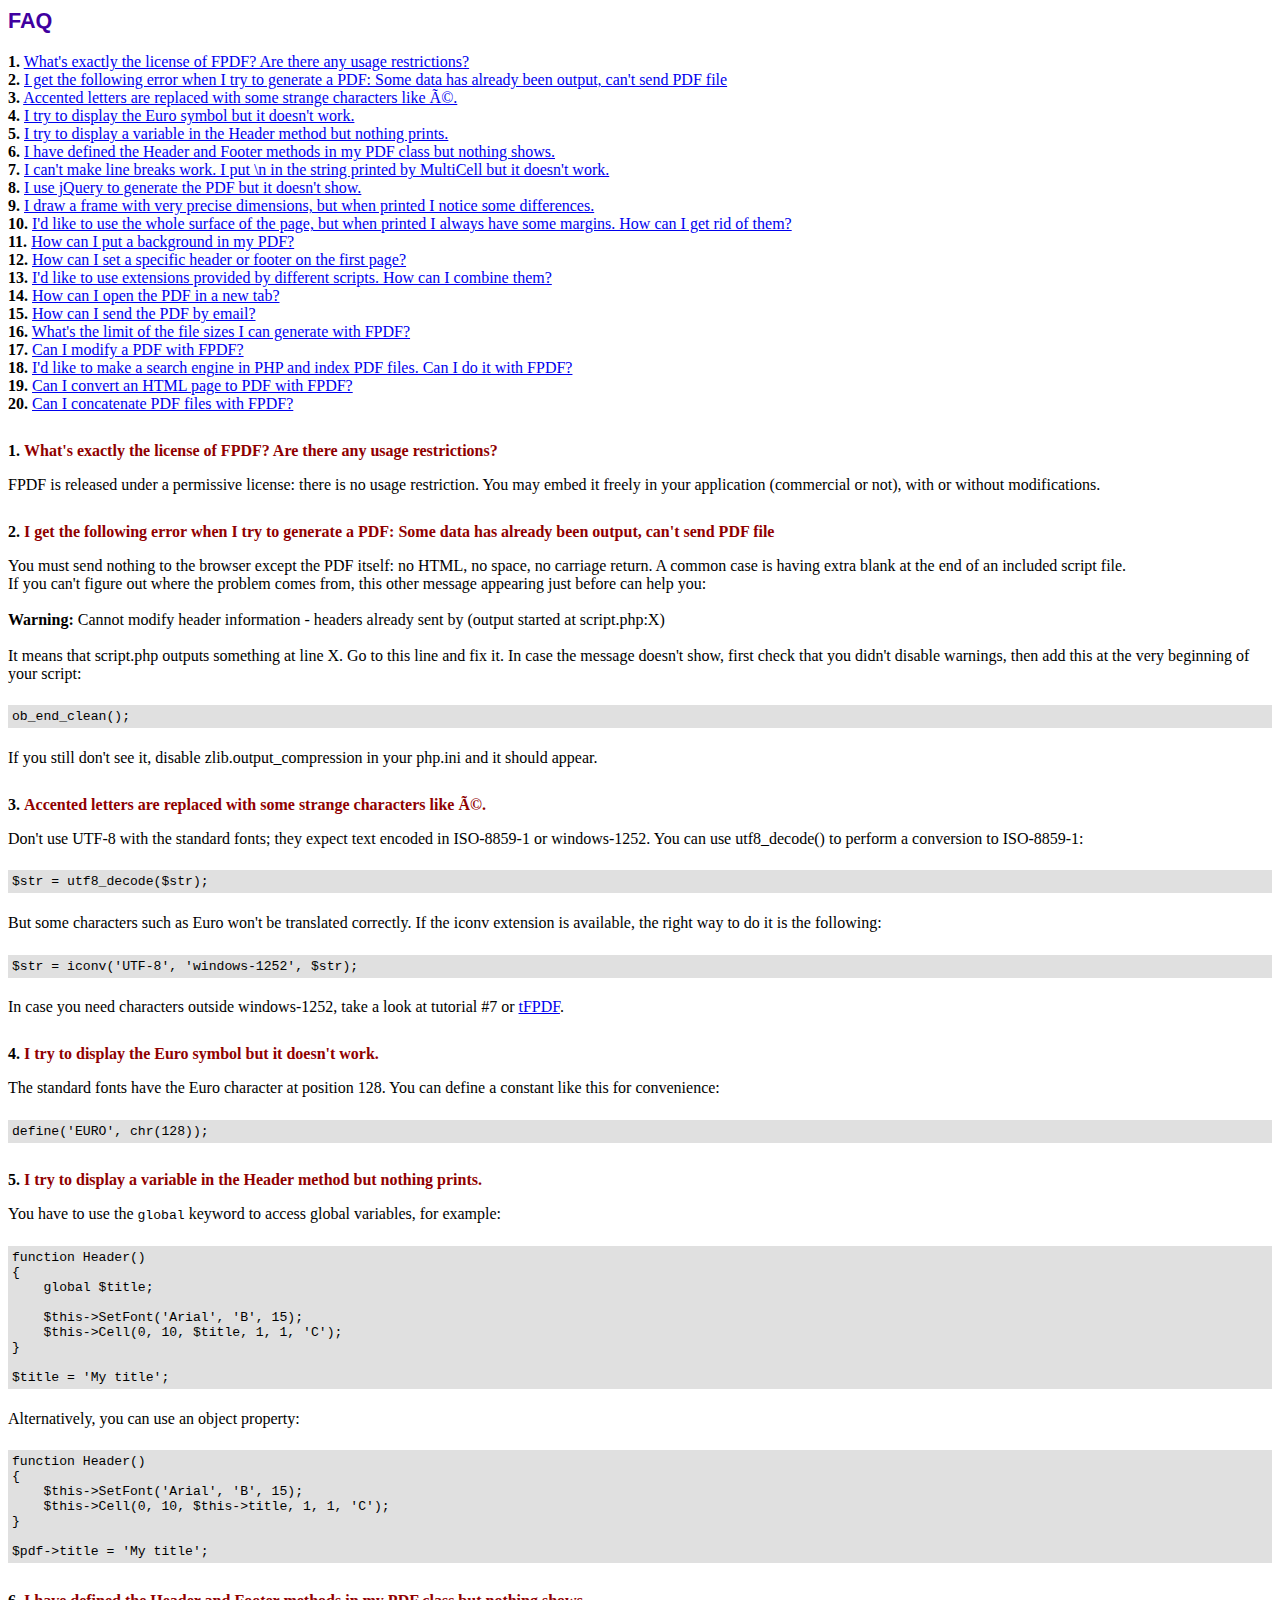
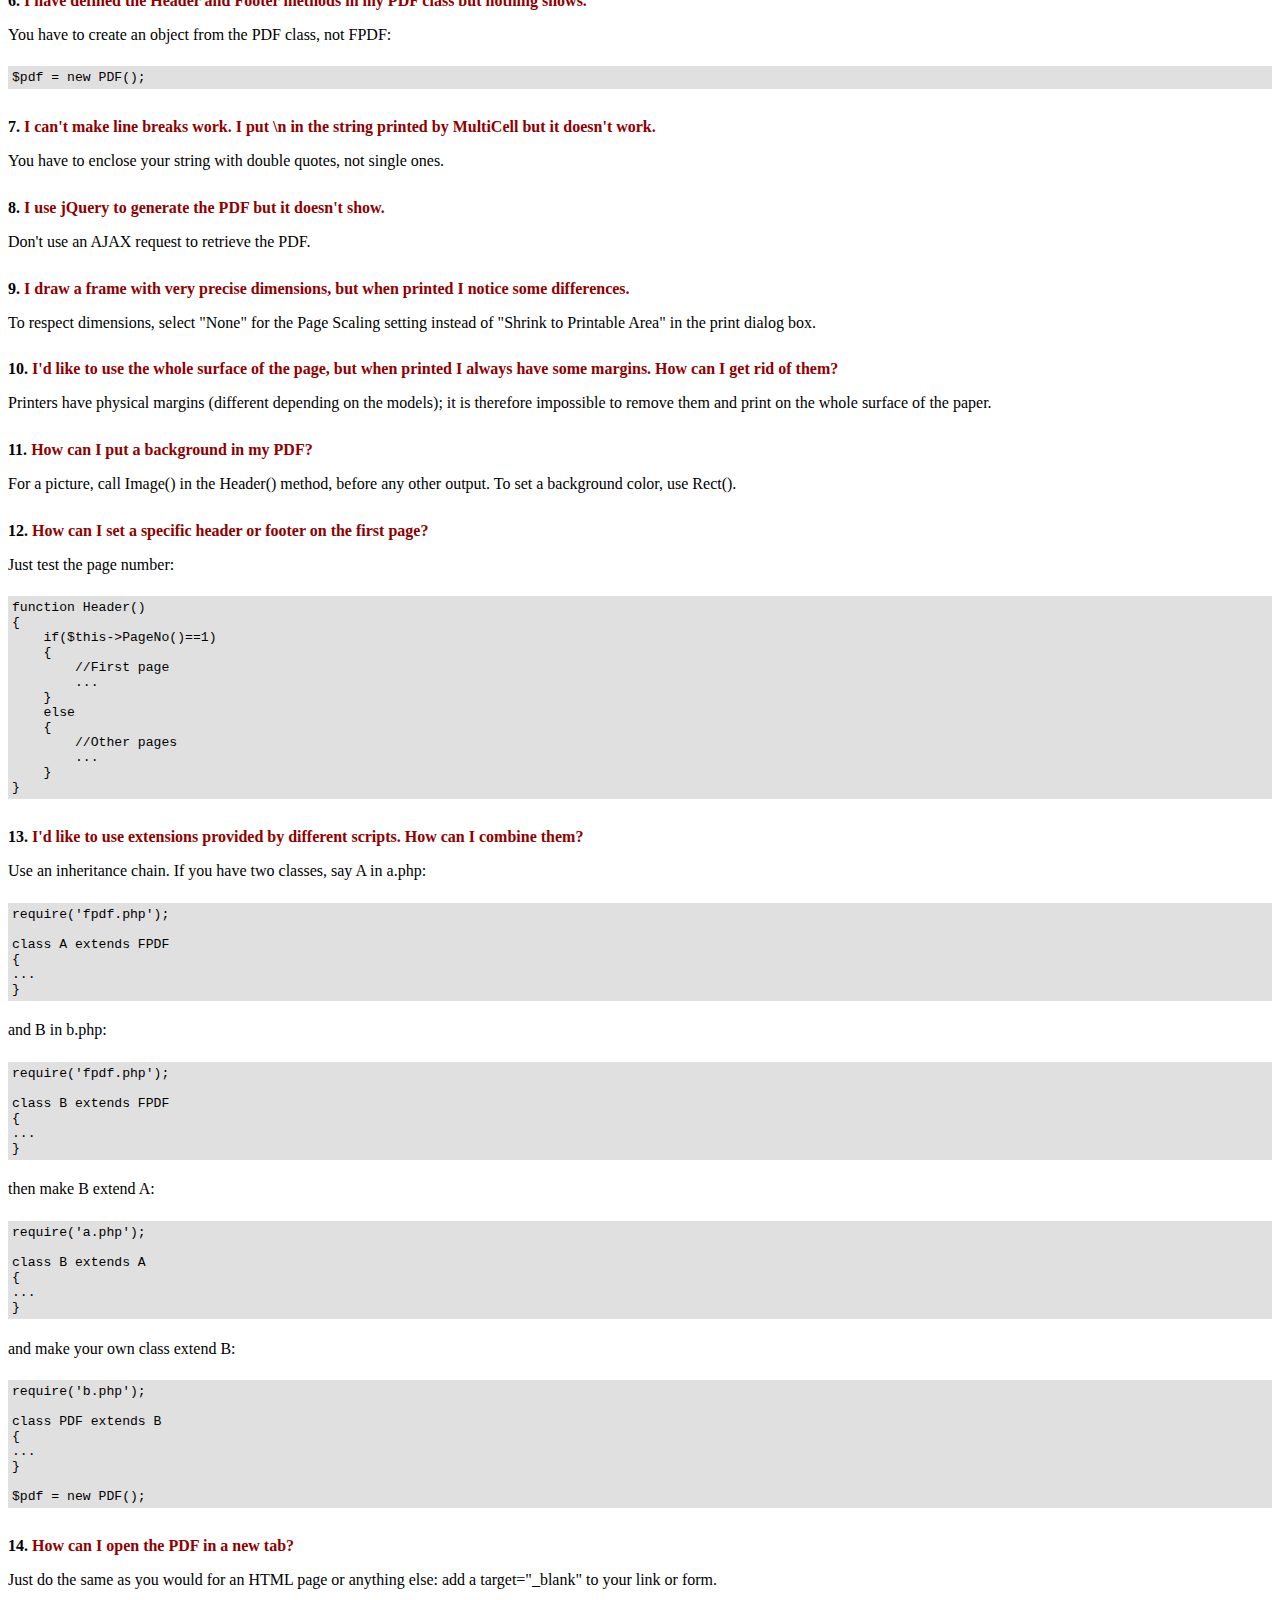
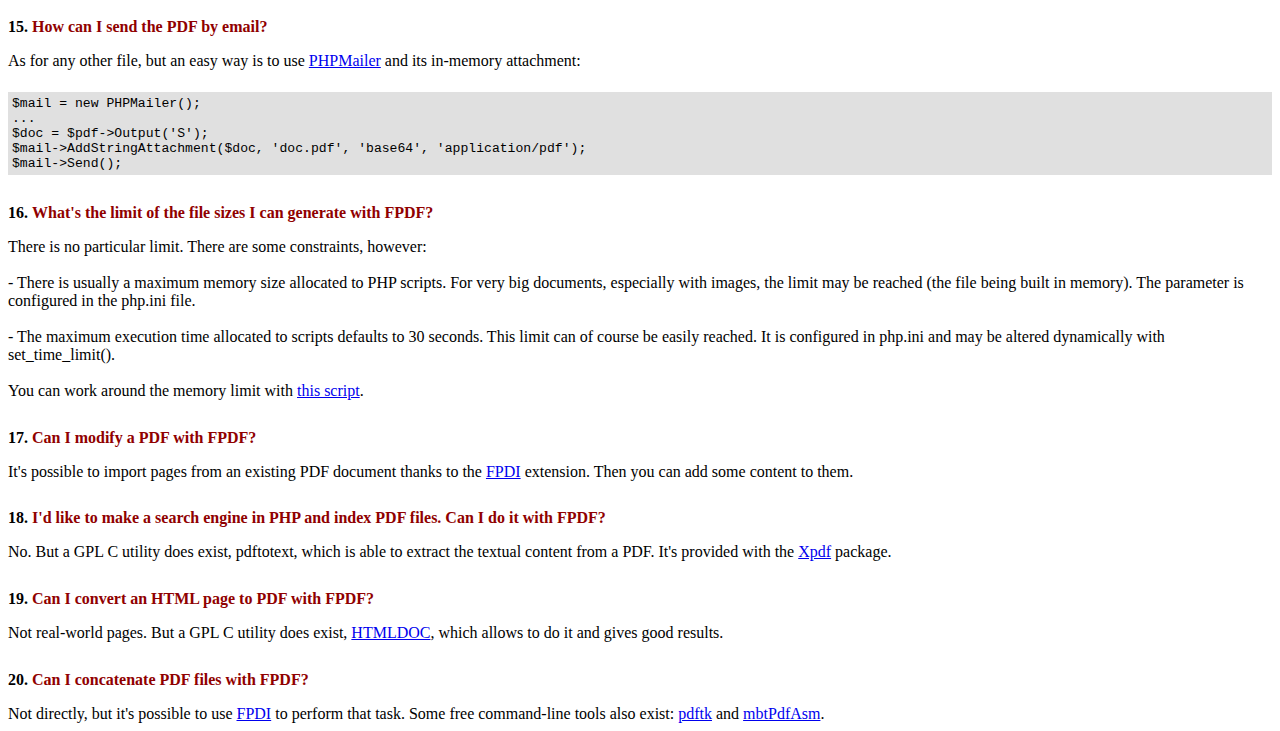
<file: fpdf/FAQ.htm>
<!DOCTYPE html PUBLIC "-//W3C//DTD HTML 4.01 Transitional//EN">
<html>
<head>
<meta http-equiv="Content-Type" content="text/html; charset=ISO-8859-1">
<title>FAQ</title>
<link type="text/css" rel="stylesheet" href="fpdf.css">
<style type="text/css">
ul {list-style-type:none; margin:0; padding:0}
ul#answers li {margin-top:1.8em}
.question {font-weight:bold; color:#900000}
</style>
</head>
<body>
<h1>FAQ</h1>
<ul>
<li><b>1.</b> <a href='#q1'>What's exactly the license of FPDF? Are there any usage restrictions?</a></li>
<li><b>2.</b> <a href='#q2'>I get the following error when I try to generate a PDF: Some data has already been output, can't send PDF file</a></li>
<li><b>3.</b> <a href='#q3'>Accented letters are replaced with some strange characters like é.</a></li>
<li><b>4.</b> <a href='#q4'>I try to display the Euro symbol but it doesn't work.</a></li>
<li><b>5.</b> <a href='#q5'>I try to display a variable in the Header method but nothing prints.</a></li>
<li><b>6.</b> <a href='#q6'>I have defined the Header and Footer methods in my PDF class but nothing shows.</a></li>
<li><b>7.</b> <a href='#q7'>I can't make line breaks work. I put \n in the string printed by MultiCell but it doesn't work.</a></li>
<li><b>8.</b> <a href='#q8'>I use jQuery to generate the PDF but it doesn't show.</a></li>
<li><b>9.</b> <a href='#q9'>I draw a frame with very precise dimensions, but when printed I notice some differences.</a></li>
<li><b>10.</b> <a href='#q10'>I'd like to use the whole surface of the page, but when printed I always have some margins. How can I get rid of them?</a></li>
<li><b>11.</b> <a href='#q11'>How can I put a background in my PDF?</a></li>
<li><b>12.</b> <a href='#q12'>How can I set a specific header or footer on the first page?</a></li>
<li><b>13.</b> <a href='#q13'>I'd like to use extensions provided by different scripts. How can I combine them?</a></li>
<li><b>14.</b> <a href='#q14'>How can I open the PDF in a new tab?</a></li>
<li><b>15.</b> <a href='#q15'>How can I send the PDF by email?</a></li>
<li><b>16.</b> <a href='#q16'>What's the limit of the file sizes I can generate with FPDF?</a></li>
<li><b>17.</b> <a href='#q17'>Can I modify a PDF with FPDF?</a></li>
<li><b>18.</b> <a href='#q18'>I'd like to make a search engine in PHP and index PDF files. Can I do it with FPDF?</a></li>
<li><b>19.</b> <a href='#q19'>Can I convert an HTML page to PDF with FPDF?</a></li>
<li><b>20.</b> <a href='#q20'>Can I concatenate PDF files with FPDF?</a></li>
</ul>

<ul id='answers'>
<li id='q1'>
<p><b>1.</b> <span class='question'>What's exactly the license of FPDF? Are there any usage restrictions?</span></p>
FPDF is released under a permissive license: there is no usage restriction. You may embed it
freely in your application (commercial or not), with or without modifications.
</li>

<li id='q2'>
<p><b>2.</b> <span class='question'>I get the following error when I try to generate a PDF: Some data has already been output, can't send PDF file</span></p>
You must send nothing to the browser except the PDF itself: no HTML, no space, no carriage return. A common
case is having extra blank at the end of an included script file.<br>
If you can't figure out where the problem comes from, this other message appearing just before can help you:<br>
<br>
<b>Warning:</b> Cannot modify header information - headers already sent by (output started at script.php:X)<br>
<br>
It means that script.php outputs something at line X. Go to this line and fix it.
In case the message doesn't show, first check that you didn't disable warnings, then add this at the very
beginning of your script:
<div class="doc-source">
<pre><code>ob_end_clean();</code></pre>
</div>
If you still don't see it, disable zlib.output_compression in your php.ini and it should appear.
</li>

<li id='q3'>
<p><b>3.</b> <span class='question'>Accented letters are replaced with some strange characters like é.</span></p>
Don't use UTF-8 with the standard fonts; they expect text encoded in ISO-8859-1 or windows-1252.
You can use utf8_decode() to perform a conversion to ISO-8859-1:
<div class="doc-source">
<pre><code>$str = utf8_decode($str);</code></pre>
</div>
But some characters such as Euro won't be translated correctly. If the iconv extension is available, the
right way to do it is the following:
<div class="doc-source">
<pre><code>$str = iconv('UTF-8', 'windows-1252', $str);</code></pre>
</div>
In case you need characters outside windows-1252, take a look at tutorial #7 or
<a href="http://www.fpdf.org/?go=script&amp;id=92" target="_blank">tFPDF</a>.
</li>

<li id='q4'>
<p><b>4.</b> <span class='question'>I try to display the Euro symbol but it doesn't work.</span></p>
The standard fonts have the Euro character at position 128. You can define a constant like this
for convenience:
<div class="doc-source">
<pre><code>define('EURO', chr(128));</code></pre>
</div>
</li>

<li id='q5'>
<p><b>5.</b> <span class='question'>I try to display a variable in the Header method but nothing prints.</span></p>
You have to use the <code>global</code> keyword to access global variables, for example:
<div class="doc-source">
<pre><code>function Header()
{
    global $title;

    $this-&gt;SetFont('Arial', 'B', 15);
    $this-&gt;Cell(0, 10, $title, 1, 1, 'C');
}

$title = 'My title';</code></pre>
</div>
Alternatively, you can use an object property:
<div class="doc-source">
<pre><code>function Header()
{
    $this-&gt;SetFont('Arial', 'B', 15);
    $this-&gt;Cell(0, 10, $this-&gt;title, 1, 1, 'C');
}

$pdf-&gt;title = 'My title';</code></pre>
</div>
</li>

<li id='q6'>
<p><b>6.</b> <span class='question'>I have defined the Header and Footer methods in my PDF class but nothing shows.</span></p>
You have to create an object from the PDF class, not FPDF:
<div class="doc-source">
<pre><code>$pdf = new PDF();</code></pre>
</div>
</li>

<li id='q7'>
<p><b>7.</b> <span class='question'>I can't make line breaks work. I put \n in the string printed by MultiCell but it doesn't work.</span></p>
You have to enclose your string with double quotes, not single ones.
</li>

<li id='q8'>
<p><b>8.</b> <span class='question'>I use jQuery to generate the PDF but it doesn't show.</span></p>
Don't use an AJAX request to retrieve the PDF.
</li>

<li id='q9'>
<p><b>9.</b> <span class='question'>I draw a frame with very precise dimensions, but when printed I notice some differences.</span></p>
To respect dimensions, select "None" for the Page Scaling setting instead of "Shrink to Printable Area" in the print dialog box.
</li>

<li id='q10'>
<p><b>10.</b> <span class='question'>I'd like to use the whole surface of the page, but when printed I always have some margins. How can I get rid of them?</span></p>
Printers have physical margins (different depending on the models); it is therefore impossible to remove
them and print on the whole surface of the paper.
</li>

<li id='q11'>
<p><b>11.</b> <span class='question'>How can I put a background in my PDF?</span></p>
For a picture, call Image() in the Header() method, before any other output. To set a background color, use Rect().
</li>

<li id='q12'>
<p><b>12.</b> <span class='question'>How can I set a specific header or footer on the first page?</span></p>
Just test the page number:
<div class="doc-source">
<pre><code>function Header()
{
    if($this-&gt;PageNo()==1)
    {
        //First page
        ...
    }
    else
    {
        //Other pages
        ...
    }
}</code></pre>
</div>
</li>

<li id='q13'>
<p><b>13.</b> <span class='question'>I'd like to use extensions provided by different scripts. How can I combine them?</span></p>
Use an inheritance chain. If you have two classes, say A in a.php:
<div class="doc-source">
<pre><code>require('fpdf.php');

class A extends FPDF
{
...
}</code></pre>
</div>
and B in b.php:
<div class="doc-source">
<pre><code>require('fpdf.php');

class B extends FPDF
{
...
}</code></pre>
</div>
then make B extend A:
<div class="doc-source">
<pre><code>require('a.php');

class B extends A
{
...
}</code></pre>
</div>
and make your own class extend B:
<div class="doc-source">
<pre><code>require('b.php');

class PDF extends B
{
...
}

$pdf = new PDF();</code></pre>
</div>
</li>

<li id='q14'>
<p><b>14.</b> <span class='question'>How can I open the PDF in a new tab?</span></p>
Just do the same as you would for an HTML page or anything else: add a target="_blank" to your link or form.
</li>

<li id='q15'>
<p><b>15.</b> <span class='question'>How can I send the PDF by email?</span></p>
As for any other file, but an easy way is to use <a href="http://phpmailer.codeworxtech.com" target="_blank">PHPMailer</a> and
its in-memory attachment:
<div class="doc-source">
<pre><code>$mail = new PHPMailer();
...
$doc = $pdf-&gt;Output('S');
$mail-&gt;AddStringAttachment($doc, 'doc.pdf', 'base64', 'application/pdf');
$mail-&gt;Send();</code></pre>
</div>
</li>

<li id='q16'>
<p><b>16.</b> <span class='question'>What's the limit of the file sizes I can generate with FPDF?</span></p>
There is no particular limit. There are some constraints, however:
<br>
<br>
- There is usually a maximum memory size allocated to PHP scripts. For very big documents,
especially with images, the limit may be reached (the file being built in memory). The
parameter is configured in the php.ini file.
<br>
<br>
- The maximum execution time allocated to scripts defaults to 30 seconds. This limit can of course
be easily reached. It is configured in php.ini and may be altered dynamically with set_time_limit().
<br>
<br>
You can work around the memory limit with <a href="http://www.fpdf.org/?go=script&amp;id=76" target="_blank">this script</a>.
</li>

<li id='q17'>
<p><b>17.</b> <span class='question'>Can I modify a PDF with FPDF?</span></p>
It's possible to import pages from an existing PDF document thanks to the
<a href="https://www.setasign.com/products/fpdi/about/" target="_blank">FPDI</a> extension.
Then you can add some content to them.
</li>

<li id='q18'>
<p><b>18.</b> <span class='question'>I'd like to make a search engine in PHP and index PDF files. Can I do it with FPDF?</span></p>
No. But a GPL C utility does exist, pdftotext, which is able to extract the textual content from a PDF.
It's provided with the <a href="http://www.foolabs.com/xpdf/" target="_blank">Xpdf</a> package.
</li>

<li id='q19'>
<p><b>19.</b> <span class='question'>Can I convert an HTML page to PDF with FPDF?</span></p>
Not real-world pages. But a GPL C utility does exist, <a href="https://www.msweet.org/projects.php?Z1" target="_blank">HTMLDOC</a>,
which allows to do it and gives good results.
</li>

<li id='q20'>
<p><b>20.</b> <span class='question'>Can I concatenate PDF files with FPDF?</span></p>
Not directly, but it's possible to use <a href="https://www.setasign.com/products/fpdi/demos/concatenate-fake/" target="_blank">FPDI</a>
to perform that task. Some free command-line tools also exist:
<a href="https://www.pdflabs.com/tools/pdftk-the-pdf-toolkit/" target="_blank">pdftk</a> and
<a href="http://thierry.schmit.free.fr/spip/spip.php?article15" target="_blank">mbtPdfAsm</a>.
</li>
</ul>
</body>
</html>
</file>
<file: fpdf/fpdf.css>
body {font-family:"Times New Roman",serif}
h1 {font:bold 135% Arial,sans-serif; color:#4000A0; margin-bottom:0.9em}
h2 {font:bold 95% Arial,sans-serif; color:#900000; margin-top:1.5em; margin-bottom:1em}
dl.param dt {text-decoration:underline}
dl.param dd {margin-top:1em; margin-bottom:1em}
dl.param ul {margin-top:1em; margin-bottom:1em}
tt, code, kbd {font-family:"Courier New",Courier,monospace; font-size:82%}
div.source {margin-top:1.4em; margin-bottom:1.3em}
div.source pre {display:table; border:1px solid #24246A; width:100%; margin:0em; font-family:inherit; font-size:100%}
div.source code {display:block; border:1px solid #C5C5EC; background-color:#F0F5FF; padding:6px; color:#000000}
div.doc-source {margin-top:1.4em; margin-bottom:1.3em}
div.doc-source pre {display:table; width:100%; margin:0em; font-family:inherit; font-size:100%}
div.doc-source code {display:block; background-color:#E0E0E0; padding:4px}
.kw {color:#000080; font-weight:bold}
.str {color:#CC0000}
.cmt {color:#008000}
p.demo {text-align:center; margin-top:-0.9em}
a.demo {text-decoration:none; font-weight:bold; color:#0000CC}
a.demo:link {text-decoration:none; font-weight:bold; color:#0000CC}
a.demo:hover {text-decoration:none; font-weight:bold; color:#0000FF}
a.demo:active {text-decoration:none; font-weight:bold; color:#0000FF}
</file>
<file: css/style.css>
/* Custom Stylesheet */
/**
 * Use this file to override Materialize files so you can update
 * the core Materialize files in the future
 *
 * Made By MaterializeCSS.com
 */


ol {
  list-style-type: square; 
}

#cadastro{
  width: 60%;
  height: 100%;
}

.flow-text{
  font-size: 19px;
}
.sidenav-trigger {
  color: #d1dad9;
}
.parallax-container {
  min-height: 380px;
  line-height: 0;
  height: auto;
  color: rgba(230, 230, 230, 0.979);
}
  .parallax-container .section {
    width: 100%;
  }

@media only screen and (max-width : 992px) {
  .parallax-container .section {
    position: absolute;
    top: 20%;
  }
  #index-banner .section {
    top: 10%;
  }
  .modal{
    width: 90%;
    height: 70%;
  }
  #login{
    width: 90%;
    height: 50%;
  }
  #cadastro{
    width: 90%;
    height: 100%;
  }
  #index-bannerS{
    min-height: 280px;
  }
  #formQuery{
    width: 90%;
    height: 50%;
  }
  
}
@media only screen and (min-width : 999px){
  #chart_div{
    width: 480px; 
    height: 480px;
    font-size: 20px;
  }
  #piechart{
    width: 480px; 
    height: 480px;
    font-size: 20px;
  }
  #piechartMedia{
    width: 480px; 
    height: 480px;
    font-size: 20px;
  }   
}

@media only screen and (max-width : 600px) {
  #index-banner .section {
    top: 0;
  }
  #chart_div{
    width: 'auto';
    height: 'auto';
  }
  #piechart{
    width: 'auto'; 
    height: 'auto';
  }
  #piechartMedia{
    width: 'auto'; 
    height: 'auto';
  }  
}

.icon-block {
  padding: 0 15px;
}
.icon-block .material-icons {
  font-size: inherit;
}

.nav-wrapper{
  background-color:#0288d1;
}

.logoNavbar{
  width: 56px;
  height: 56px;
  padding-top: 2%;
  
}
.page-footer{
  background-color: #0288d1;

}
.parallax-container{
  height: 500px;
  
}
#index-bannerS{
  height: 150px;
  min-height: 280px;
}
#index-bannerSA{
  height: 150px;
  min-height: 190px;
}
.dropdown-content li > a, .dropdown-content li > span { 
  color: #000000;
}
.input-field label {
  color: #000;
}
</file>
